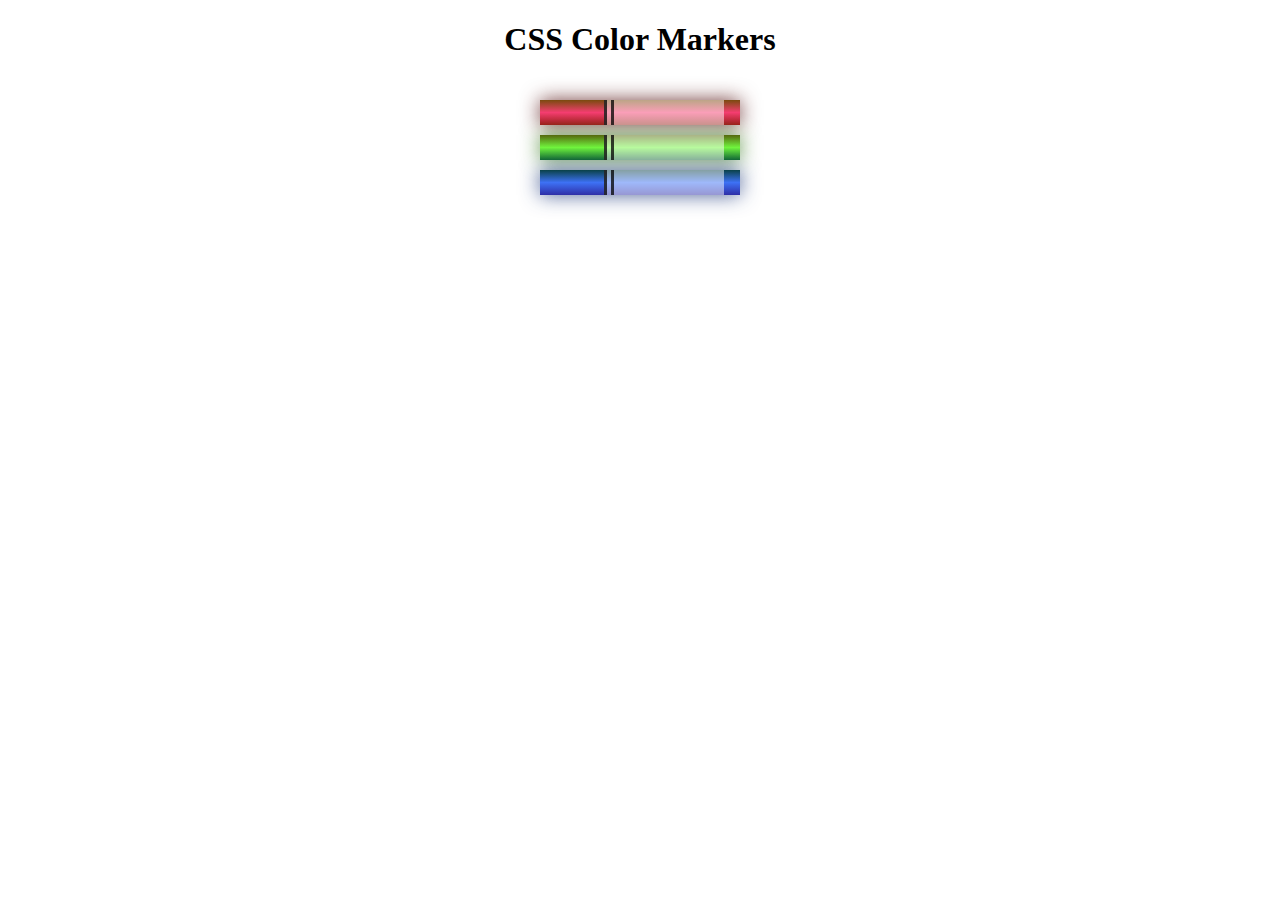
<file: crayola/index.html>
<!DOCTYPE html>
<html lang="en">
  <head>
    <meta charset="utf-8">
    <meta name="viewport" content="width=device-width, initial-scale=1.0">
    <title>Colored Markers</title>
    <link rel="stylesheet" href="styles.css">
    <link rel="icon" type="image/x-icon" href="crayola.png">
  </head>
  <body>
    <h1>CSS Color Markers</h1>
    <div class="container">
      <div class="marker red">
        <div class="cap"></div>
        <div class="sleeve"></div>
      </div>
      <div class="marker green">
        <div class="cap"></div>
        <div class="sleeve"></div>
      </div>
      <div class="marker blue">
        <div class="cap"></div>
        <div class="sleeve"></div>
      </div>
    </div>
  </body>
</html>
</file>
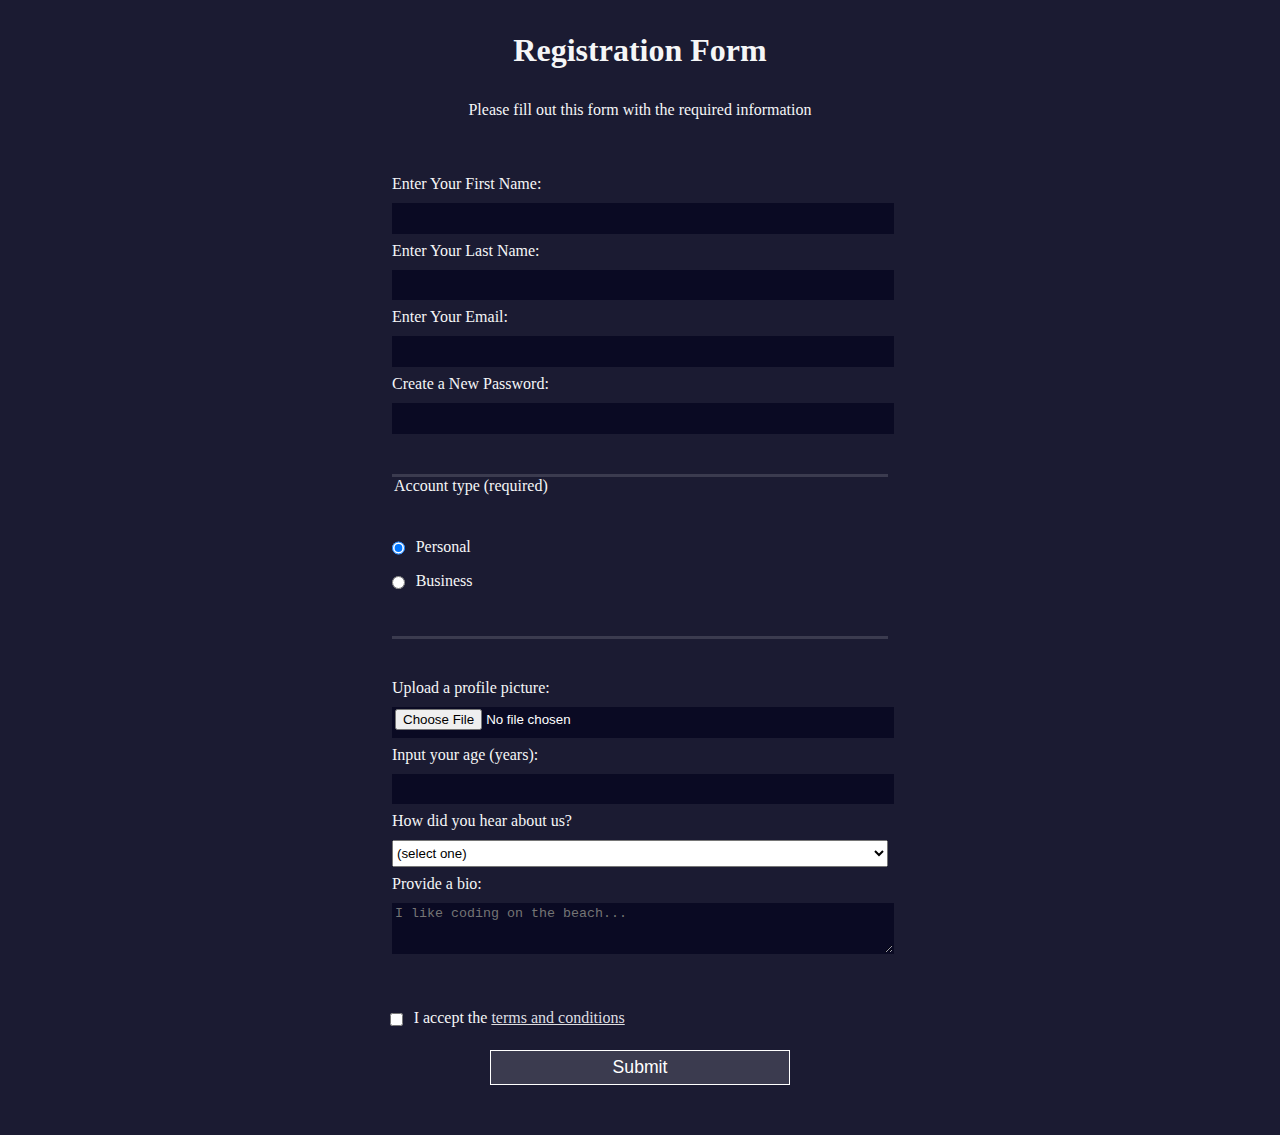
<file: registration-form/index.html>
<!DOCTYPE html>
<html lang="en">
  <head>
    <meta charset="UTF-8">
    <title>Registration Form</title>
    <link rel="stylesheet" href="styles.css" />
    <link rel="icon" type="image/x-icon" href="form-icon.png">
  </head>
  <body>
    <h1>Registration Form</h1>
    <p>Please fill out this form with the required information</p>
    <form method="post" action='https://register-demo.freecodecamp.org'>
      <fieldset>
        <label for="first-name">Enter Your First Name: <input id="first-name" name="first-name" type="text" required /></label>
        <label for="last-name">Enter Your Last Name: <input id="last-name" name="last-name" type="text" required /></label>
        <label for="email">Enter Your Email: <input id="email" name="email" type="email" required /></label>
        <label for="new-password">Create a New Password: <input id="new-password" name="new-password" type="password" pattern="[a-z0-5]{8,}" required /></label>
      </fieldset>
      <fieldset>
        <legend>Account type (required)</legend>
        <label for="personal-account"><input id="personal-account" type="radio" name="account-type" class="inline" checked /> Personal</label>
        <label for="business-account"><input id="business-account" type="radio" name="account-type" class="inline" /> Business</label>
      </fieldset>
      <fieldset>
        <label for="profile-picture">Upload a profile picture: <input id="profile-picture" type="file" name="file" /></label>
        <label for="age">Input your age (years): <input id="age" type="number" name="age" min="13" max="120" /></label>
        <label for="referrer">How did you hear about us?
          <select id="referrer" name="referrer">
            <option value="">(select one)</option>
            <option value="1">freeCodeCamp News</option>
            <option value="2">freeCodeCamp YouTube Channel</option>
            <option value="3">freeCodeCamp Forum</option>
            <option value="4">Other</option>
          </select>
        </label>
        <label for="bio">Provide a bio:
          <textarea id="bio" name="bio" rows="3" cols="30" placeholder="I like coding on the beach..."></textarea>
        </label>
      </fieldset>
      <label for="terms-and-conditions">
        <input class="inline" id="terms-and-conditions" type="checkbox" required name="terms-and-conditions" /> I accept the <a href="https://www.freecodecamp.org/news/terms-of-service/">terms and conditions</a>
      </label>
      <input type="submit" value="Submit" />
    </form>
  </body>
</html>
</file>
<file: crayola/styles.css>
h1 {
    text-align: center;
  }
  
  .container {
    background-color: rgb(255, 255, 255);
    padding: 10px 0;
  }
  
  .marker {
    width: 200px;
    height: 25px;
    margin: 10px auto;
  }
  
  .cap {
    width: 60px;
    height: 25px;
  }
  
  .sleeve {
    width: 110px;
    height: 25px;
    background-color: rgba(255, 255, 255, 0.5);
    border-left: 10px double rgba(0, 0, 0, 0.75);
  }
  
  .cap, .sleeve {
    display: inline-block;
  }
  
  .red {
    background: linear-gradient(rgb(122, 74, 14), rgb(245, 62, 113), rgb(162, 27, 27));
    box-shadow: 0 0 20px 0 rgba(83, 14, 14, 0.8);
  }
  
  .green {
    background: linear-gradient(#55680D, #71F53E, #116C31);
    box-shadow: 0 0 20px 0 #3B7E20CC;
  }
  
  .blue {
    background: linear-gradient(hsl(186, 76%, 16%), hsl(223, 90%, 60%), hsl(240, 56%, 42%));
    box-shadow: 0 0 20px 0 hsla(223,59%,31%,.8);
  }
</file>
<file: registration-form/styles.css>
body {
    width: 100%;
    height: 100vh;
    margin: 0;
    background-color: #1b1b32;
    color: #f5f6f7;
    font-family: Tahoma;
    font-size: 16px;
  }
  
  h1, p {
    margin: 1em auto;
    text-align: center;
  }
  
  form {
    width: 60vw;
    max-width: 500px;
    min-width: 300px;
    margin: 0 auto;
    padding-bottom: 2em;
  }
  
  fieldset {
    border: none;
    padding: 2rem 0;
    border-bottom: 3px solid #3b3b4f;
  }
  
  fieldset:last-of-type {
    border-bottom: none;
  }
  
  label {
    display: block;
    margin: 0.5rem 0;
  }
  
  input,
  textarea,
  select {
    margin: 10px 0 0 0;
    width: 100%;
    min-height: 2em;
  }
  
  input, textarea {
    background-color: #0a0a23;
    border: 1px solid #0a0a23;
    color: #ffffff;
  }
  
  .inline {
    width: unset;
    margin: 0 0.5em 0 0;
    vertical-align: middle;
  }
  
  input[type="submit"] {
    display: block;
    width: 60%;
    margin: 1em auto;
    height: 2em;
    font-size: 1.1rem;
    background-color: #3b3b4f;
    border-color: white;
    min-width: 300px;
  }
  
  input[type="file"] {
    padding: 1px 2px;
  }
  
  .inline{
    display: inline; 
  }
  
  a {
    color: #dfdfe2;
  }
</file>
